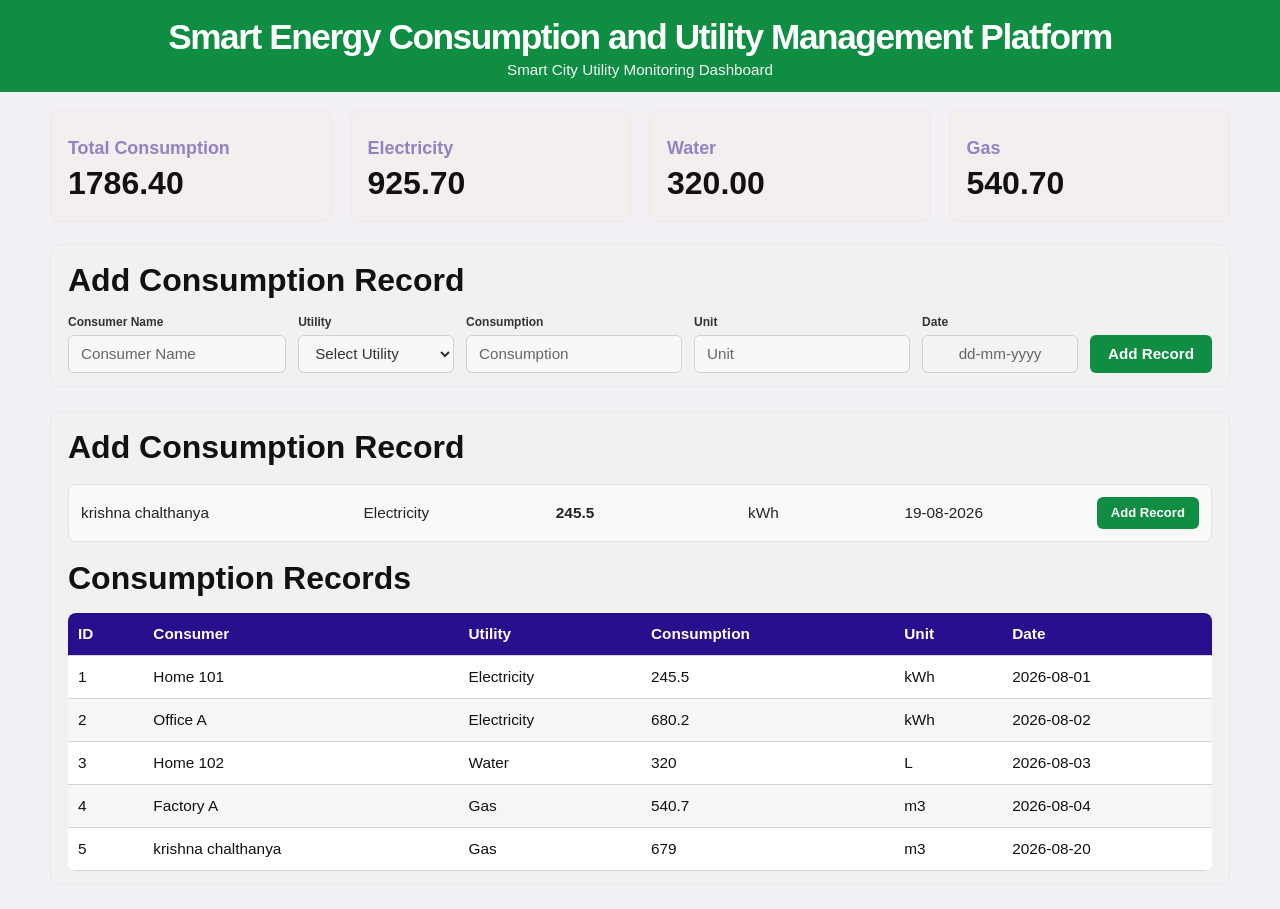
<file: frontend/index.html>
<!DOCTYPE html>
<html lang="en">
<head>
    <meta charset="UTF-8" />
    <meta name="viewport" content="width=device-width, initial-scale=1.0" />
    <title>Smart Energy Consumption and Utility Management Platform</title>
    <link rel="stylesheet" href="style.css" />
</head>
<body>
    <header class="site-header">
        <h1>Smart Energy Consumption and Utility Management Platform</h1>
        <p>Smart City Utility Monitoring Dashboard</p>
    </header>

    <main class="page-shell">
        <section class="stats-grid">
            <div class="stat-card">
                <div class="label">Total Consumption</div>
                <div class="value">1786.40</div>
            </div>
            <div class="stat-card">
                <div class="label">Electricity</div>
                <div class="value">925.70</div>
            </div>
            <div class="stat-card">
                <div class="label">Water</div>
                <div class="value">320.00</div>
            </div>
            <div class="stat-card">
                <div class="label">Gas</div>
                <div class="value">540.70</div>
            </div>
        </section>

        <section class="add-record-panel">
            <h2>Add Consumption Record</h2>
            <div class="record-form">
                <div class="field consumer-field">
                    <label>Consumer Name</label>
                    <input type="text" value="" placeholder="Consumer Name" />
                </div>
                <div class="field utility-field">
                    <label>Utility</label>
                    <select>
                        <option selected>Select Utility</option>
                        <option>Electricity</option>
                        <option>Water</option>
                        <option>Gas</option>
                    </select>
                </div>
                <div class="field">
                    <label>Consumption</label>
                    <input type="text" value="" placeholder="Consumption" />
                </div>
                <div class="field unit-field">
                    <label>Unit</label>
                    <input type="text" value="" placeholder="Unit" />
                </div>
                <div class="field date-field">
                    <label>Date</label>
                    <div class="date-pill">dd-mm-yyyy</div>
                </div>
                <button type="button">Add Record</button>
            </div>
        </section>

        <section class="table-panel">
            <div class="table-header-row">
                <h3>Add Consumption Record</h3>
            </div>

            <div class="table-entry-row">
                <div class="cell consumer-name">krishna chalthanya</div>
                <div class="cell utility-name">Electricity</div>
                <div class="cell value">245.5</div>
                <div class="cell unit">kWh</div>
                <div class="cell date">19-08-2026</div>
                <button type="button" class="mini-btn">Add Record</button>
            </div>

            <h3 class="records-heading">Consumption Records</h3>
            <table>
                <thead>
                    <tr>
                        <th>ID</th>
                        <th>Consumer</th>
                        <th>Utility</th>
                        <th>Consumption</th>
                        <th>Unit</th>
                        <th>Date</th>
                    </tr>
                </thead>
                <tbody>
                    <tr>
                        <td>1</td>
                        <td>Home 101</td>
                        <td>Electricity</td>
                        <td>245.5</td>
                        <td>kWh</td>
                        <td>2026-08-01</td>
                    </tr>
                    <tr>
                        <td>2</td>
                        <td>Office A</td>
                        <td>Electricity</td>
                        <td>680.2</td>
                        <td>kWh</td>
                        <td>2026-08-02</td>
                    </tr>
                    <tr>
                        <td>3</td>
                        <td>Home 102</td>
                        <td>Water</td>
                        <td>320</td>
                        <td>L</td>
                        <td>2026-08-03</td>
                    </tr>
                    <tr>
                        <td>4</td>
                        <td>Factory A</td>
                        <td>Gas</td>
                        <td>540.7</td>
                        <td>m3</td>
                        <td>2026-08-04</td>
                    </tr>
                    <tr>
                        <td>5</td>
                        <td>krishna chalthanya</td>
                        <td>Gas</td>
                        <td>679</td>
                        <td>m3</td>
                        <td>2026-08-20</td>
                    </tr>
                </tbody>
            </table>
        </section>
    </main>
</body>
</html>
</file>
<file: frontend/style.css>
* {
    box-sizing: border-box;
    margin: 0;
    padding: 0;
}

body {
    font-family: Arial, Helvetica, sans-serif;
    background: #f2f0f5;
    color: #111;
}

.site-header {
    background: #0f8d43;
    color: #ffffff;
    text-align: center;
    padding: 18px 20px 14px;
}

.site-header h1 {
    font-size: 2.2rem;
    font-weight: 800;
    letter-spacing: -0.04em;
    line-height: 1.1;
    margin: 0;
}

.site-header p {
    font-size: 0.95rem;
    opacity: 0.96;
    margin-top: 4px;
}

.page-shell {
    width: min(1180px, calc(100% - 50px));
    margin: 18px auto 0;
}

.stats-grid {
    display: grid;
    grid-template-columns: repeat(4, minmax(180px, 1fr));
    gap: 18px;
    margin-bottom: 22px;
}

.stat-card {
    background: #f4eeee;
    border-radius: 10px;
    box-shadow: inset 0 0 0 1px rgba(0, 0, 0, 0.03);
    min-height: 112px;
    padding: 26px 18px 20px;
    display: flex;
    flex-direction: column;
    justify-content: center;
}

.label {
    font-size: 1.12rem;
    font-weight: 700;
    color: #6c5bb4bb;
    margin-bottom: 8px;
}

.value {
    font-size: 2rem;
    font-weight: 700;
    color: #111;
    line-height: 1;
}

.add-record-panel,
.table-panel {
    background: #f1f1f1;
    border-radius: 10px;
    padding: 18px 18px 14px;
    box-shadow: inset 0 0 0 1px rgba(0, 0, 0, 0.04);
    margin-bottom: 24px;
}

.add-record-panel h2,
.records-heading {
    font-size: 2rem;
    font-weight: 800;
    margin-bottom: 16px;
    color: #111;
}

.record-form {
    display: grid;
    grid-template-columns: 1.4fr 1fr 1.2fr 0.8fr 1fr auto;
    gap: 12px;
    align-items: end;
}

.field {
    display: flex;
    flex-direction: column;
}

.field label {
    font-size: 0.75rem;
    font-weight: 700;
    color: #333;
    margin-bottom: 6px;
}

.field input,
.field select,
.date-pill {
    height: 38px;
    border: 1px solid #d0d0d0;
    border-radius: 6px;
    background: #f8f8f8;
    color: #333;
    padding: 0 12px;
    font-size: 0.95rem;
    outline: none;
}

.field input::placeholder {
    color: #666;
}

.date-pill {
    display: flex;
    align-items: center;
    justify-content: center;
    color: #666;
    font-weight: 500;
    background: #f3f3f3;
}

button {
    height: 38px;
    border: none;
    border-radius: 6px;
    background: #0f8d43;
    color: #fff;
    font-size: 0.95rem;
    font-weight: 700;
    padding: 0 18px;
    cursor: pointer;
}

button:hover {
    background: #0c7438;
}

.mini-btn {
    height: 32px;
    align-self: center;
    padding: 0 14px;
    font-size: 0.82rem;
}

.table-header-row {
    margin-bottom: 18px;
}

.table-header-row h3 {
    font-size: 2rem;
    font-weight: 800;
}

.table-entry-row {
    display: grid;
    grid-template-columns: 1.5fr 1fr 1fr 0.8fr 1fr auto;
    gap: 12px;
    align-items: center;
    background: #f9f9f9;
    border-radius: 8px;
    border: 1px solid #e2e2e2;
    padding: 12px 12px;
    margin-bottom: 18px;
}

.cell {
    font-size: 0.96rem;
    color: #232323;
}

.table-panel table {
    width: 100%;
    border-collapse: collapse;
    border-spacing: 0;
    background: #fff;
    border-radius: 8px;
    overflow: hidden;
}

.table-panel th,
.table-panel td {
    padding: 12px 10px;
    text-align: left;
    border-bottom: 1px solid #d5d5d5;
    font-size: 0.96rem;
}

.table-panel thead th {
    background: #280f8d;
    color: #fff;
    font-weight: 700;
}

.table-panel tbody tr:nth-child(even) {
    background: #f6f6f6;
}

.table-panel tbody tr:nth-child(odd) {
    background: #fff;
}

.records-heading {
    margin-top: 18px;
}

@media (max-width: 980px) {
    .stats-grid {
        grid-template-columns: repeat(2, minmax(180px, 1fr));
    }

    .record-form {
        grid-template-columns: repeat(2, minmax(180px, 1fr));
    }

    .table-entry-row {
        grid-template-columns: repeat(2, minmax(150px, 1fr));
    }
}

@media (max-width: 620px) {
    .site-header h1 {
        font-size: 1.4rem;
    }

    .stats-grid {
        grid-template-columns: 1fr;
    }

    .page-shell {
        width: min(100% - 20px, 1180px);
    }

    .record-form,
    .table-entry-row {
        grid-template-columns: 1fr;
    }

    .add-record-panel h2,
    .table-header-row h3,
    .records-heading {
        font-size: 1.5rem;
    }
}
</file>
